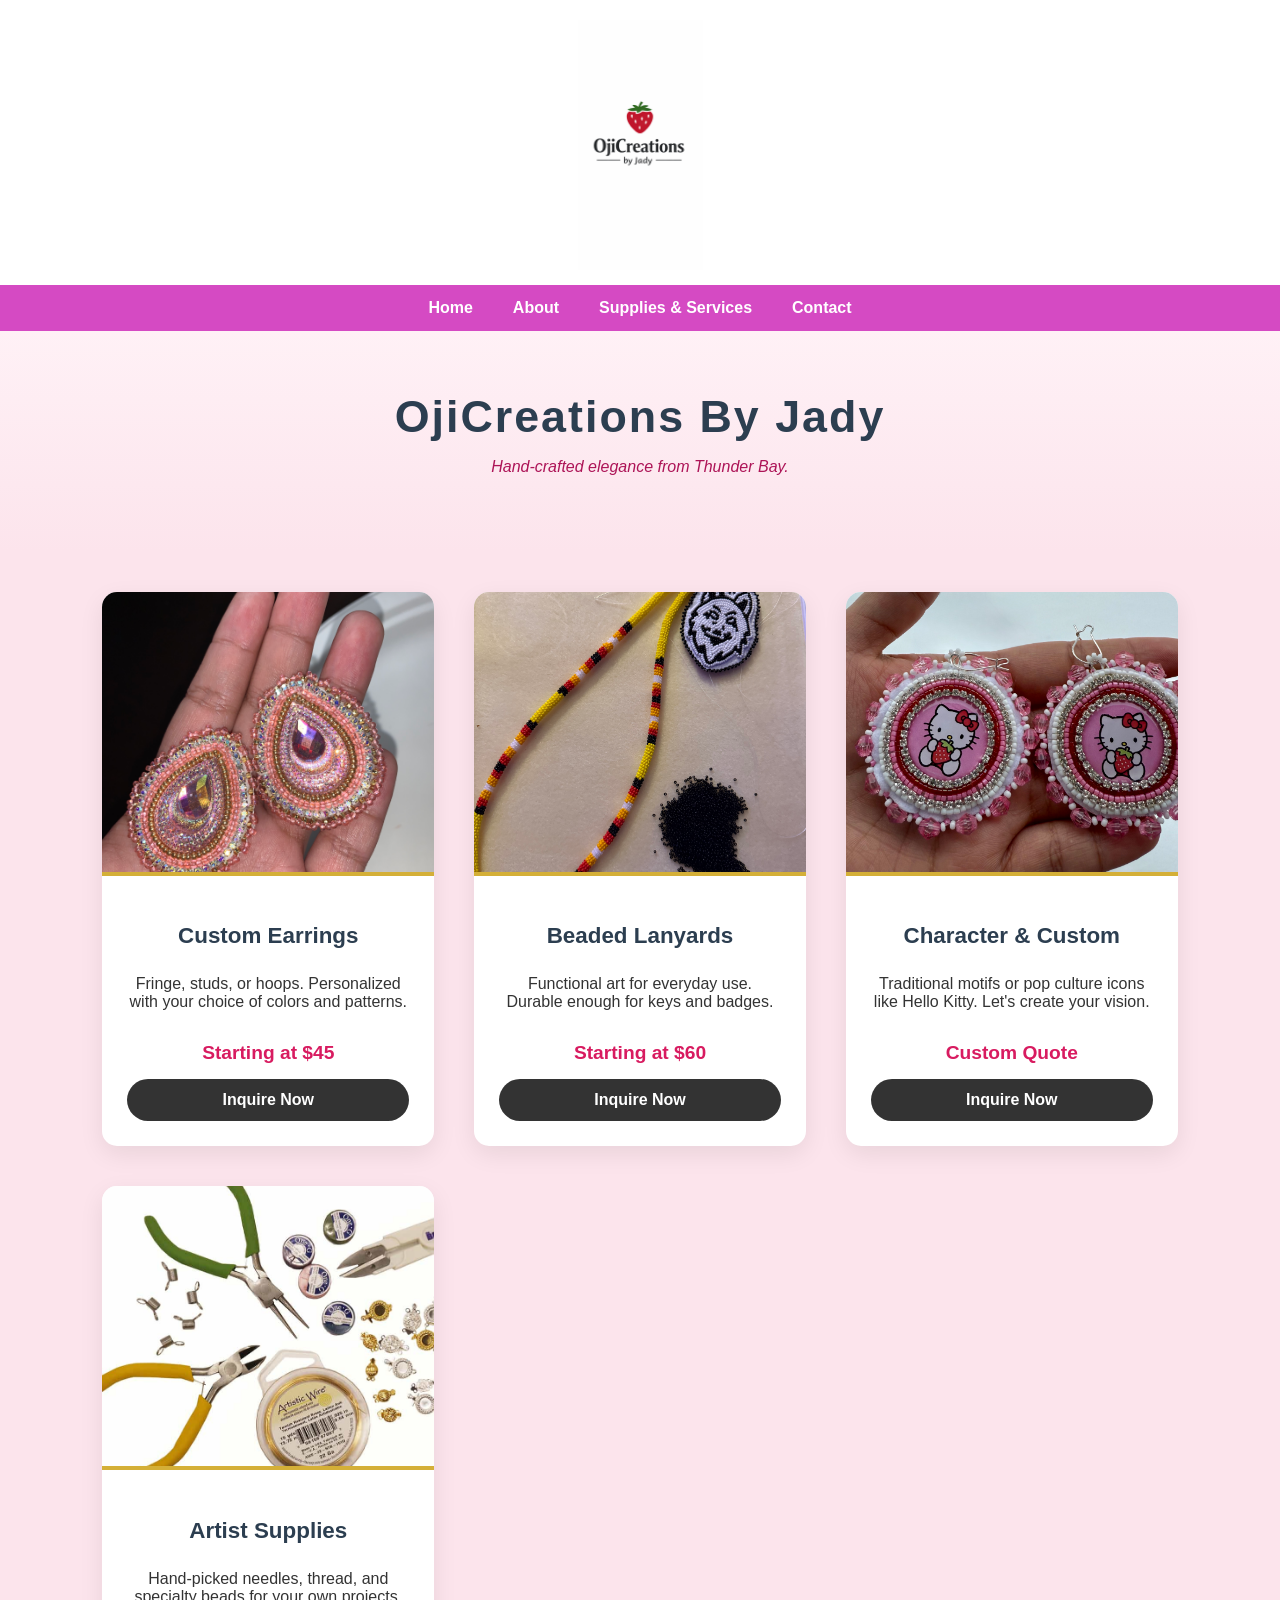
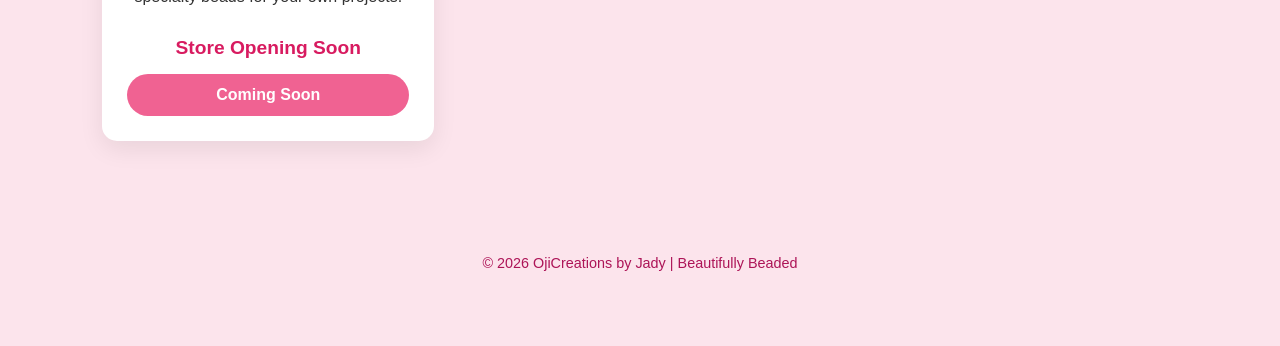
<file: index.html>
<!DOCTYPE html>
<html lang="en">
<head>
    <meta charset="UTF-8">
    <meta name="viewport" content="width=device-width, initial-scale=1.0">
    <title>OjiCreations By Jady</title>
    <style>
        /* --- 1. BASE THEME --- */
        body {
            font-family: 'Segoe UI', Arial, sans-serif;
            margin: 0;
            background-color: #fce4ec; /* Soft pastel pink */
            color: #333;
        }

        /* --- 2. NAVIGATION & LOGO --- */
        .menu {
            background-color: #ffffff;
            padding: 20px 0 0 0;
            box-shadow: 0 2px 10px rgba(0,0,0,0.05);
            text-align: center;
        }

        .menu .logo img {
            height: 250px; /* Adjusted for better flow */
            width: auto;
            display: block;
            margin: 0 auto 15px auto;
        }

        ul.topnav {
            display: flex;
            justify-content: center;
            list-style-type: none;
            margin: 0;
            padding: 0;
            background-color: #d54ac3; /* Deep Pink */
        }

        ul.topnav li a {
            display: block;
            color: #ffffff;
            padding: 14px 20px;
            text-decoration: none;
            font-weight: bold;
            transition: 0.3s;
        }

        ul.topnav li a:hover {
            background-color: #f06292;
        }

        /* --- 3. BRAND HEADER --- */
        .blocks-header { 
            text-align: center;
            padding: 60px 20px;
            background: linear-gradient(to bottom, #fff1f6, #fce4ec);
        }

        .blocks-header h1 {
            font-size: 2.8rem;
            margin: 0;
            color: #2c3e50;
            letter-spacing: 2px;
        }

        .blocks-header p {
            font-style: italic;
            color: #ad1457;
        }

        /* --- 4. PRODUCT GRID --- */
        .services-grid {
            display: grid;
            grid-template-columns: repeat(auto-fit, minmax(300px, 1fr));
            gap: 40px;
            padding: 40px 8%;
            max-width: 1200px;
            margin: 0 auto;
        }

        .service-block {
            background: #ffffff;
            border-radius: 15px;
            overflow: hidden;
            box-shadow: 0 8px 25px rgba(0,0,0,0.08);
            transition: transform 0.3s ease;
            display: flex;
            flex-direction: column;
        }

        .service-block:hover {
            transform: translateY(-10px);
        }

        .block-img {
            width: 100%;
            height: 280px;
            object-fit: cover;
            border-bottom: 4px solid #d4af37; /* Gold accent */
        }

        .block-content {
            padding: 25px;
            text-align: center;
            flex-grow: 1;
            display: flex;
            flex-direction: column;
        }

        .block-content h3 {
            font-size: 1.4rem;
            margin-bottom: 10px;
            color: #2c3e50;
        }

        .price-tag {
            font-weight: bold;
            color: #d81b60;
            font-size: 1.2rem;
            margin: 15px 0;
        }

        /* --- 5. BUTTONS & FOOTER --- */
        .btn-order {
            margin-top: auto;
            padding: 12px 25px;
            background: #333;
            color: #fff;
            text-decoration: none;
            border-radius: 50px;
            font-weight: bold;
            transition: 0.3s;
        }

        .btn-order:hover {
            background: #d4af37; /* Gold */
        }

        footer {
            text-align: center; 
            padding: 60px 20px; 
            color: #ad1457;
            font-size: 0.9rem;
        }
    </style>
</head>
<body>

    <nav class="menu">
        <div class="logo">
            <img src="ojicreations_logo png.png" alt="OjiCreations Logo">
        </div>
        <ul class="topnav">
            <li><a href="#">Home</a></li>
            <li><a href="#">About</a></li>
            <li><a href="#">Supplies & Services</a></li>
            <li><a href="#">Contact</a></li>
        </ul>
    </nav>

    <header class="blocks-header">
        <h1>OjiCreations By Jady</h1>
        <p>Hand-crafted elegance from Thunder Bay.</p>
    </header>

    <main>
        <div class="services-grid">
            
            <div class="service-block">
                <img src="pink earrings.jpeg" alt="Beaded Earrings" class="block-img">
                <div class="block-content">
                    <h3>Custom Earrings</h3>
                    <p>Fringe, studs, or hoops. Personalized with your choice of colors and patterns.</p>
                    <span class="price-tag">Starting at $45</span>
                    <a href="contact.html" class="btn-order">Inquire Now</a>
                </div>
            </div>

            <div class="service-block">
                <img src="lanyard keychain.jpeg" alt="Beaded Lanyard" class="block-img">
                <div class="block-content">
                    <h3>Beaded Lanyards</h3>
                    <p>Functional art for everyday use. Durable enough for keys and badges.</p>
                    <span class="price-tag">Starting at $60</span>
                    <a href="contact.html" class="btn-order">Inquire Now</a>
                </div>
            </div>

            <div class="service-block">
                <img src="hello kitty earrings.jpeg" alt="Custom Design" class="block-img">
                <div class="block-content">
                    <h3>Character & Custom</h3>
                    <p>Traditional motifs or pop culture icons like Hello Kitty. Let's create your vision.</p>
                    <span class="price-tag">Custom Quote</span>
                    <a href="contact.html" class="btn-order">Inquire Now</a>
                </div>
            </div>

            <div class="service-block">
                <img src="BeadSupplies.jpg" alt="Beading Supplies" class="block-img">
                <div class="block-content">
                    <h3>Artist Supplies</h3>
                    <p>Hand-picked needles, thread, and specialty beads for your own projects.</p>
                    <span class="price-tag">Store Opening Soon</span>
                    <a href="#" class="btn-order" style="background:#f06292; cursor:not-allowed;">Coming Soon</a>
                </div>
            </div>

        </div>
    </main>

    <footer>
        <p>&copy; 2026 OjiCreations by Jady | Beautifully Beaded</p>
    </footer>

</body>
</html>
</file>
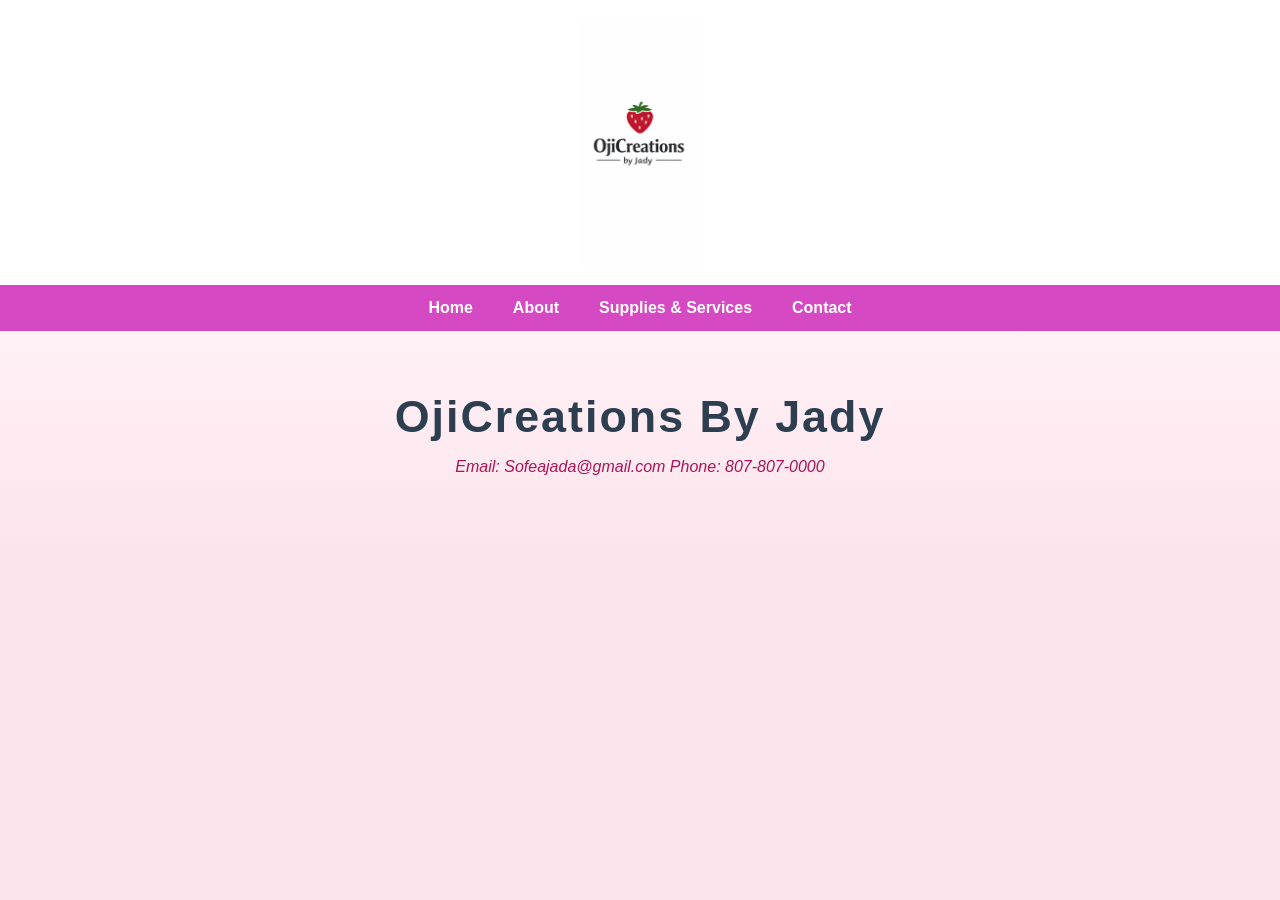
<file: contact.html>
<!DOCTYPE html>
<html lang="en">
<head>
    <meta charset="UTF-8">
    <meta name="viewport" content="width=device-width, initial-scale=1.0">
    <title>OjiCreations By Jady</title>
    <style>
        /* --- 1. BASE THEME --- */
        body {
            font-family: 'Segoe UI', Arial, sans-serif;
            margin: 0;
            background-color: #fce4ec; /* Soft pastel pink */
            color: #333;
        }

        /* --- 2. NAVIGATION & LOGO --- */
        .menu {
            background-color: #ffffff;
            padding: 20px 0 0 0;
            box-shadow: 0 2px 10px rgba(0,0,0,0.05);
            text-align: center;
        }

        .menu .logo img {
            height: 250px; /* Adjusted for better flow */
            width: auto;
            display: block;
            margin: 0 auto 15px auto;
        }

        ul.topnav {
            display: flex;
            justify-content: center;
            list-style-type: none;
            margin: 0;
            padding: 0;
            background-color: #d54ac3; /* Deep Pink */
        }

        ul.topnav li a {
            display: block;
            color: #ffffff;
            padding: 14px 20px;
            text-decoration: none;
            font-weight: bold;
            transition: 0.3s;
        }

        ul.topnav li a:hover {
            background-color: #f06292;
        }

        /* --- 3. BRAND HEADER --- */
        .blocks-header { 
            text-align: center;
            padding: 60px 20px;
            background: linear-gradient(to bottom, #fff1f6, #fce4ec);
        }

        .blocks-header h1 {
            font-size: 2.8rem;
            margin: 0;
            color: #2c3e50;
            letter-spacing: 2px;
        }

        .blocks-header p {
            font-style: italic;
            color: #ad1457;
        }

        /* --- 4. PRODUCT GRID --- */
        .services-grid {
            display: grid;
            grid-template-columns: repeat(auto-fit, minmax(300px, 1fr));
            gap: 40px;
            padding: 40px 8%;
            max-width: 1200px;
            margin: 0 auto;
        }

        .service-block {
            background: #ffffff;
            border-radius: 15px;
            overflow: hidden;
            box-shadow: 0 8px 25px rgba(0,0,0,0.08);
            transition: transform 0.3s ease;
            display: flex;
            flex-direction: column;
        }

        .service-block:hover {
            transform: translateY(-10px);
        }

        .block-img {
            width: 100%;
            height: 280px;
            object-fit: cover;
            border-bottom: 4px solid #d4af37; /* Gold accent */
        }

        .block-content {
            padding: 25px;
            text-align: center;
            flex-grow: 1;
            display: flex;
            flex-direction: column;
        }

        .block-content h3 {
            font-size: 1.4rem;
            margin-bottom: 10px;
            color: #2c3e50;
        }

        .price-tag {
            font-weight: bold;
            color: #d81b60;
            font-size: 1.2rem;
            margin: 15px 0;
        }

        /* --- 5. BUTTONS & FOOTER --- */
        .btn-order {
            margin-top: auto;
            padding: 12px 25px;
            background: #333;
            color: #fff;
            text-decoration: none;
            border-radius: 50px;
            font-weight: bold;
            transition: 0.3s;
        }

        .btn-order:hover {
            background: #d4af37; /* Gold */
        }

        footer {
            text-align: center; 
            padding: 60px 20px; 
            color: #ad1457;
            font-size: 0.9rem;
        }
    </style>

    <nav class="menu">
        <div class="logo">
            <img src="ojicreations_logo png.png" alt="OjiCreations Logo">
        </div>
        <ul class="topnav">
            <li><a href="#">Home</a></li>
            <li><a href="#">About</a></li>
            <li><a href="#">Supplies & Services</a></li>
            <li><a href="#">Contact</a></li>
        </ul>
    </nav>    
</head>
<body>
    <header class="blocks-header">
        <h1>OjiCreations By Jady</h1>
        <p>Email: Sofeajada@gmail.com
           Phone: 807-807-0000
        </p>
    </header>
</body>
</html>
</file>
